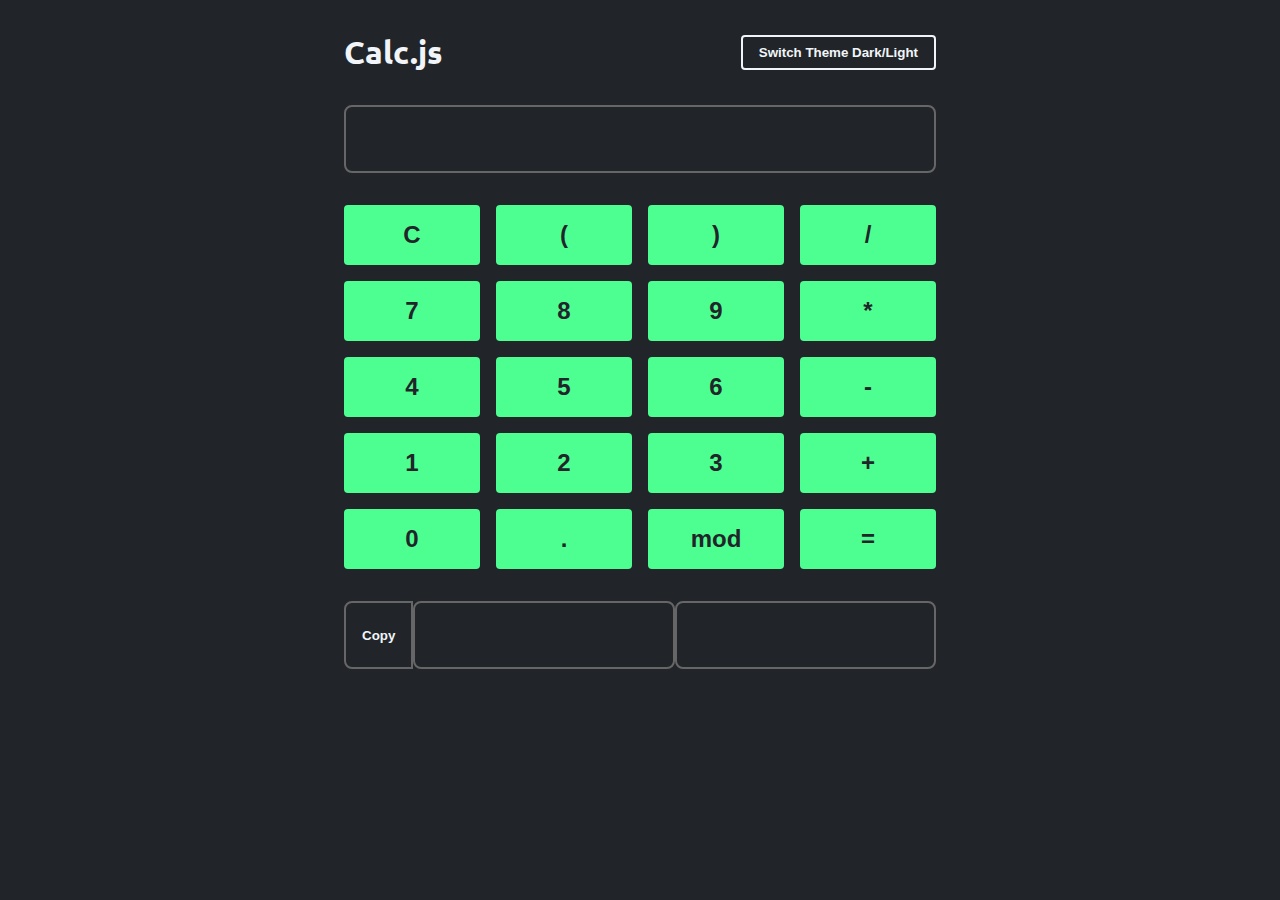
<file: calculator (HTML & CSS & JS)/index.html>
<!DOCTYPE html>
<html lang="pt-br">
<head>
  <meta charset="UTF-8">
  <meta http-equiv="X-UA-Compatible" content="IE=edge">
  <meta name="viewport" content="width=device-width, initial-scale=1.0">
  <link rel="preconnect" href="https://fonts.googleapis.com">
  <link rel="preconnect" href="https://fonts.gstatic.com" crossorigin>
  <link href="https://fonts.googleapis.com/css2?family=Ubuntu:wght@400;700&display=swap" rel="stylesheet">
  <title>Projeto Prático Guiado 1</title>
  <link rel="stylesheet" href="index.css">
  <script src="index.js" defer></script>
</head>
<body>
  <main data-theme="dark">
    <header class="flex align-center justify-between">
      <h1 id="h1">Calc.js</h1>
      <button id="themeSwitcher">Switch Theme Dark/Light</button>
    </header>
    <input type="text" id="input">
    <div id="keys">
      <button id="clear">C</button>
      <button class="charKey" data-value=" ( ">(</button>
      <button class="charKey" data-value=" ) ">)</button>
      <button class="charKey" data-value=" / ">/</button>
      <button class="charKey" data-value="7">7</button>
      <button class="charKey" data-value="8">8</button>
      <button class="charKey" data-value="9">9</button>
      <button class="charKey" data-value=" * ">*</button>
      <button class="charKey" data-value="4">4</button>
      <button class="charKey" data-value="5">5</button>
      <button class="charKey" data-value="6">6</button>
      <button class="charKey" data-value=" - ">-</button>
      <button class="charKey" data-value="1">1</button>
      <button class="charKey" data-value="2">2</button>
      <button class="charKey" data-value="3">3</button>
      <button class="charKey" data-value=" + ">+</button>
      <button class="charKey" data-value="0">0</button>
      <button class="charKey" data-value=".">.</button>
      <button class="charKey" data-value=" % ">mod</button>
      <button id="equal">=</button>
    </div>
    <section class="flex align-center justify-between">
      <button id="copyToClipboard">Copy</button>
      <input type="text" id="results" disabled>
      <input type="text" id="historico" disabled>
    </section>
  </main>
</body>
</html>
</file>
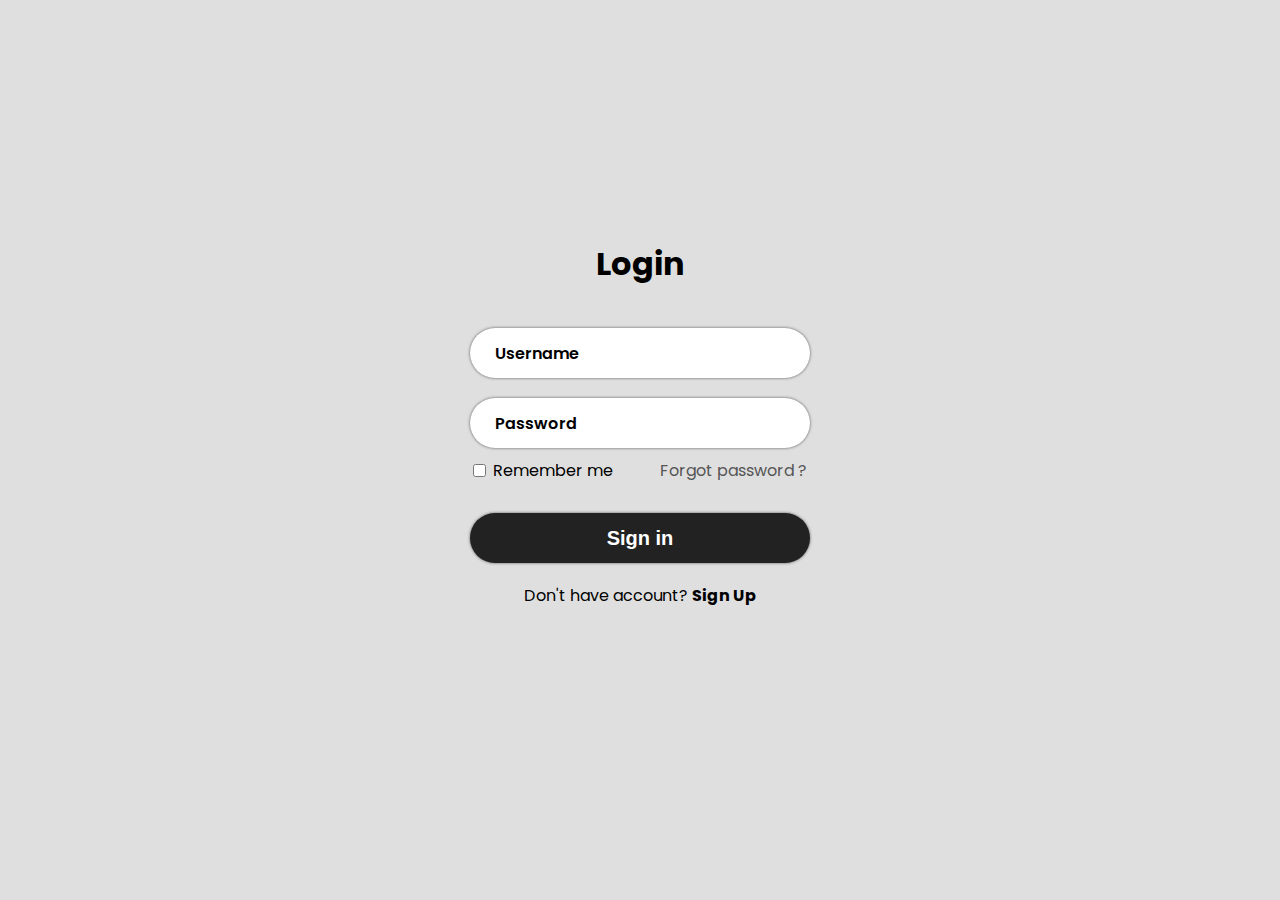
<file: Login Form (HTML & CSS)/Index.html>
<!DOCTYPE html>
<html lang="pt-br">
<head>
    <meta charset="UTF-8">
    <meta name="viewport" content="width=device-width, initial-scale=1.0">
    <link rel="stylesheet" href="style.css">
    <title>Login Form</title>
</head>
<body>
    <form>
        <h1>Login</h1>
        <div class="username">
            <input type="text" id="username" name="username" placeholder="">
            <label for="username" id="lusername">Username</label>
        </div>
        <div class="pwd">
            <input type="password" id="pwd" name="password" placeholder="">
            <label for="pwd" id="lpwd">Password</label>
        </div>
        <div class="remember-forgot">
            <input type="checkbox" name="remember" id="remember" value="remember">
            <label for="remember" id="lremember">Remember me</label>
            <a href="#" target="_blank" class="l1">Forgot password ?</a>
        </div>
        <div class="button">
        <button id="Sign-in"><span class="sp1">Sign in</span></button>
        </div>
        <div class="sign-up">
            <span>Don't have account? <a href="#" target="_blank" class="l2">Sign Up</a></span>
        </div>
    </form>
</body>
</html>
</file>
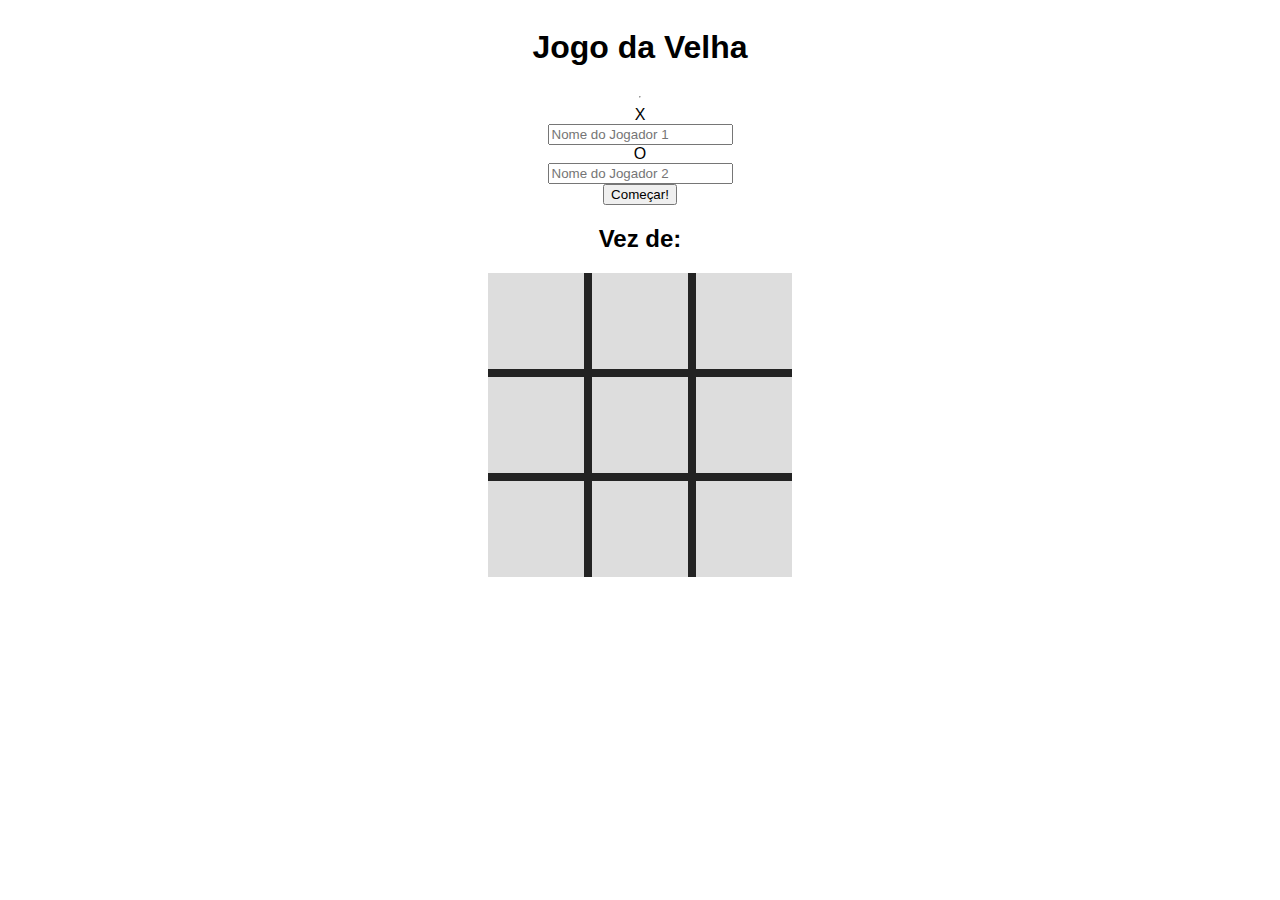
<file: Tic-Tac-Toe (HTMLS & CSS & JS)/index.html>
<!DOCTYPE html>
<html lang="en">
<head>
<meta charset="UTF-8">
<meta http-equiv="X-UA-Compatible" content="IE=edge">
<meta name="viewport" content="width=device-width, initial-scale=1.0">
<title>Jogo da Velha</title>
<link rel="stylesheet" href="index.css">
<script src="index.js" defer></script>
</head>
<body>
<h1>Jogo da Velha</h1>
<hr>
<label for="player1">X</label>
<input type="text" id="player1" placeholder="Nome do Jogador 1">
<label for="player2">O</label>
<input type="text" id="player2" placeholder="Nome do Jogador 2">
<button id="start">Começar!</button>
<h2 id="h2"><span id="vez">Vez de: </span><span id="turnPlayer"></span></h2>
<section id="gameBoard">
    <span class="cursor-pointer" data-region="0.0"></span>
    <span class="cursor-pointer" data-region="0.1"></span>
    <span class="cursor-pointer" data-region="0.2"></span>
    <span class="cursor-pointer" data-region="1.0"></span>
    <span class="cursor-pointer" data-region="1.1"></span>
    <span class="cursor-pointer" data-region="1.2"></span>
    <span class="cursor-pointer" data-region="2.0"></span>
    <span class="cursor-pointer" data-region="2.1"></span>
    <span class="cursor-pointer" data-region="2.2"></span>
</section>
</body>
</html>
</file>
<file: calculator (HTML & CSS & JS)/index.css>
* {
    box-sizing: border-box;
    margin: 0;
    padding: 0;
  }
  
  :root {
    --bg-color: #212529;
    --border-color: #666;
    --font-color: #f1f5f9;
    --primary-color: #4dff91;
    --error-color: #ff0043;
  }
  
  h1{
    transition: 0.5s ease-in-out;
  }

  body {
    background-color: var(--bg-color);
    color: var(--font-color);
    font-family: "Ubuntu", sans-serif;
    transition: 0.5s ease-in-out;
  }
  
  main {
    display: block;
    margin: 0 auto;
    max-width: 40rem;
    padding: 0 1.5rem 2.5rem;
    position: relative;
    transition: 0.5s ease-in-out;
  }
  
  header {
    padding: 2rem 0;
    transition: 0.5s ease-in-out;
  }
  
  #themeSwitcher {
    background-color: var(--bg-color);
    border: .125rem solid var(--font-color);
    color: var(--font-color);
    transition: 0.5s ease-in-out;
  }
  
  #themeSwitcher:hover {
    background-color: var(--font-color);
    color: var(--bg-color);
  }
  
  button {
    background-color: var(--primary-color);
    border: none;
    border-radius: .25rem;
    font-weight: 700;
    padding: .5rem 1rem;
    transition: .15s;
    transition: 0.5s ease-in-out;
  }
  
  input {
    background-color: var(--bg-color);
    border: 2px solid var(--border-color);
    border-radius: .5rem;
    color: var(--font-color);
    display: block;
    font-size: 1.75rem;
    margin: 0 auto;
    padding: 1rem;
    text-align: end;
    width: 100%;
    transition: 0.5s ease-in-out;
  }
  
  #keys {
    display: grid;
    grid-template-columns: 1fr 1fr 1fr 1fr;
    gap: 1rem;
    margin: 2rem 0;
    transition: 0.5s ease-in-out;
  }
  
  #keys button {
    color: var(--bg-color);
    cursor: pointer;
    font-size: 1.5rem;
    padding: 1rem;
    transition: 0.5s ease-in-out;
    transition: 0.5s ease-in-out;
  }
  
  #keys button:hover {
    filter: brightness(0.8);
  }
  
  #result {
    border-width: 2px 2px 2px 0;
    border-radius: 0 .5rem .5rem 0;
    transition: 0.5s ease-in-out;
    transition: 0.5s ease-in-out;
  }
  
  #copyToClipboard {
    background-color: transparent;
    border: solid var(--border-color);
    border-width: 2px;
    border-radius: .5rem 0 0 .5rem;
    color: var(--font-color);
    cursor: pointer;
    display: block;
    height: 4.25rem;
    width: 6rem;
    transition: 0.5s ease-in-out;
  }
  
  .flex {
    display: flex;
  }
  
  .align-center {
    align-items: center;
  }
  
  .justify-between {
    justify-content: space-between;
  }
  
  .error {
    background-color: var(--error-color);
  }
  
  .success {
    border-color: var(--primary-color) !important;
    color: var(--primary-color) !important;
  }
</file>
<file: Login Form (HTML & CSS)/style.css>
@import url('https://fonts.googleapis.com/css2?family=Poppins:wght@400;500&display=swap');

:root{
    --background--body: #dfdfdf;
    --label--login: #333;
    --placeholder-color: #222;
    --section--color: #555;
    --submit--label: #fff;
    --submit--button--hover: #000;
}
*{
    margin: 0;
    padding: 0;
    box-sizing: border-box;
}
body{
    display: flex;
    align-items: center;
    justify-content: center;
    min-height: 100vh;
    background: var(--background--body);
    font-family: 'Poppins',sans-serif;
}
form{
    display: flex;
    align-items: center;
    justify-content: start;
    flex-direction: column;
    height: 500px;
    width: 500px;
    gap: 20px;
    transform: translateY(60px);
}
h1{
    font-weight: bolder;
    transform: translateY(-20px);
}
.username, .pwd{
    height: 50px;
    width: 340px;
    position: relative;
    display: flex;
    align-items: center;
    justify-content: center;
    border-radius: 40px;
}
#username, #pwd{
    height: 50px;
    width: 340px;
    position: absolute;
    outline: none;
    padding: 15px 25px;
    border-radius: 40px;
    border: none;
    box-shadow: 0 0 3px var(--section--color);
    font-size: 16px;
    font-weight: 550;
    font-family: 'Poppins', sans-serif;
    transition: 0.4s ease-in-out;
    left: 0px;
}
#lusername, #lpwd{
    position: absolute;
    font-size: 16px;
    font-weight: 550;
    font-family: 'Poppins', sans-serif;
    left: 25px;
    transition: 0.5s ease-in-out;
}
#username:focus,
#pwd:focus{
    width:360px;
    left: 0px;
    padding-left: 25px;
}
#username:not(:placeholder-shown) ~ #lusername {
    transform: translateY(-26px);
    left: 30px;
    z-index: 500;
    background: var(--section--color);
    padding: 2px 4px;
    border-radius: 4px;
    color: #dfdfdf;
}
#pwd:not(:placeholder-shown) ~ #lpwd {
    transform: translateY(-26px);
    left: 30px;
    z-index: 500;
    background: var(--section--color);
    padding: 2px 4px;
    border-radius: 4px;
    color: #dfdfdf;
}
.remember-forgot{
    display: flex;
    align-items: center;
    justify-content: space-between;
    width: 340px ;
    padding: 0 3px;
    transform: translateY(-10px);
}
#lremember{
    transform: translateX(-20px);
}
.l1{
    text-decoration: none;
    color: var(--section--color);
}
.l2{
    text-decoration: none;
    color: var(--submit--button--hover);
    font-weight: 700;
}
button{
    height: 50px;
    width: 340px;
    border-radius: 40px;
    padding: 10px 25px;
    border: none;
    box-shadow: 0 0 3px var(--section--color);
    background: var(--placeholder-color);
    color: #fff;
    font-weight: 600;
    font-size: 20px;
    cursor: pointer;
    transition: 0.4s ease-in-out;
    position: absolute;
}
button:hover{
    background-color: var(--submit--button--hover);
    width: 360px;
}
.button{
    height: 50px;
    width: 340px;
    border-radius: 40px;
    position: relative;
}
button:hover .sp1{
    transform: translateX(-20px);    
}
</file>
<file: Tic-Tac-Toe (HTMLS & CSS & JS)/index.css>
body {
    font-family: sans-serif;
    display: flex;
    flex-direction: column;
    align-items: center;
    justify-content: center;
    max-height: 100vh;
}

#gameBoard {
    background-color: #232323;
    display: grid;
    grid-template-columns: 6rem 6rem 6rem;
    grid-template-rows: 6rem 6rem 6rem;
    gap: .5rem;
    margin-bottom: 1.5rem;
    max-width: 19rem;
}

#gameBoard span {
    background-color: #ddd;
    display: grid;
    place-content: center;
    font-size: 5rem;
}

#gameBoard span.win {
    background-color: #25a340;
}

.cursor-pointer {
    cursor: pointer;
}
</file>
